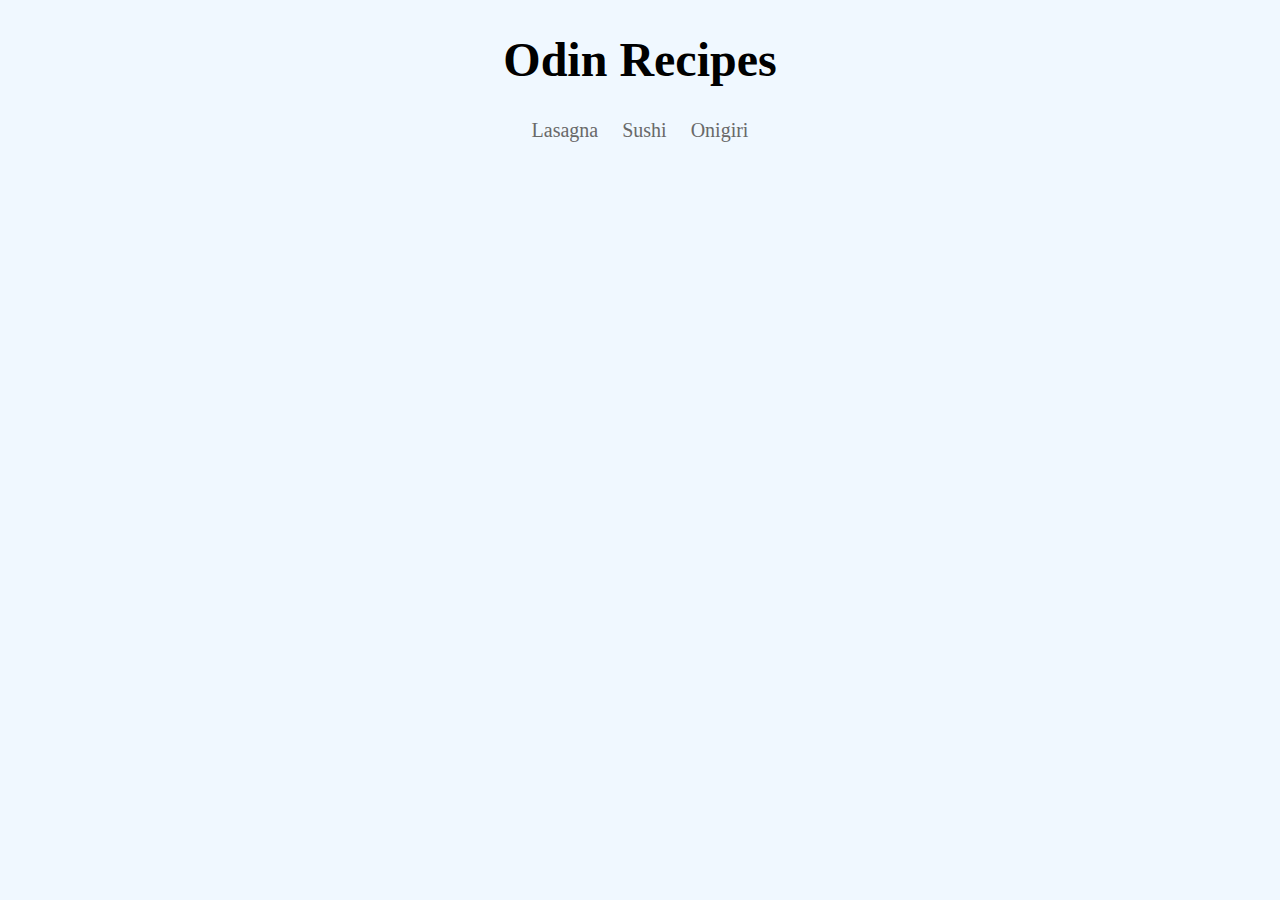
<file: odin project/odin-recipes/index.html>
<!DOCTYPE html>
<html lang="en">
<head>
    <link rel="stylesheet" href="styles.css">
    <meta charset="UTF-8">
    <meta name="viewport" content="width=device-width, initial-scale=1.0">
    <title>Document</title>
</head>
<body>
    <h1 class="title">Odin Recipes</h1>
    <div class="menu">
        <a href="./recipes/lasagna.html">Lasagna</a>
        <a href="./recipes/sushi.html">Sushi</a>
        <a href="./recipes/onigiri.html">Onigiri</a>
    </div>
</body>
</html>
</file>
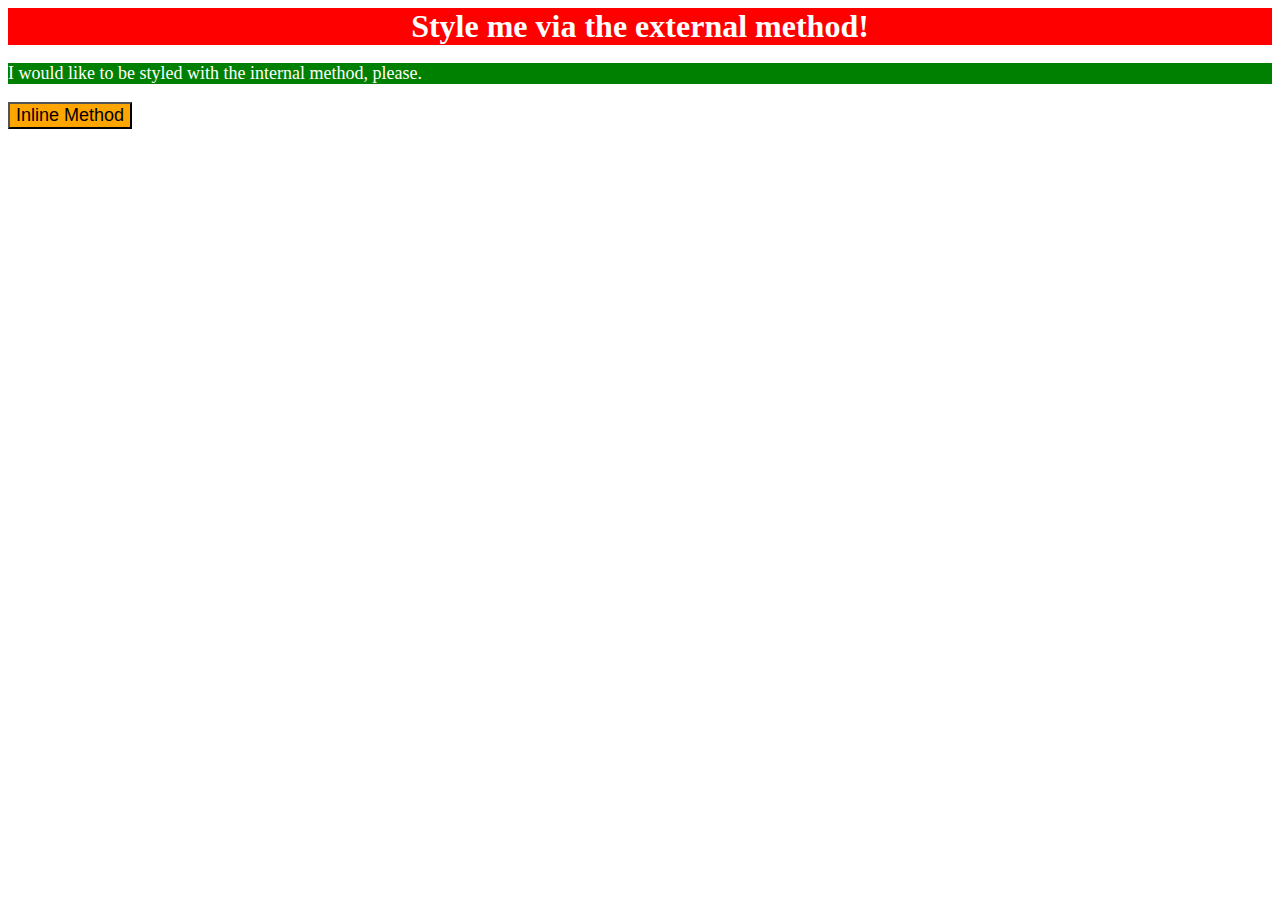
<file: foundations/intro-to-css/01-css-methods/index.html>
<!DOCTYPE html>
<html lang="en">
  <head>
    <style>
      p {
        color: white;
        background-color: green;
        font-size: 18px;
      }
    </style>
    <link rel="stylesheet" href="styles.css">
    <meta charset="UTF-8">
    <meta http-equiv="X-UA-Compatible" content="IE=edge">
    <meta name="viewport" content="width=device-width, initial-scale=1.0">
    <title>Methods for Adding CSS</title>
  </head>
  <body>
    <div>Style me via the external method!</div>
    <p>I would like to be styled with the internal method, please.</p>
    <button style="background-color: orange; font-size: 18px;">Inline Method</button>
  </body>
</html>
</file>
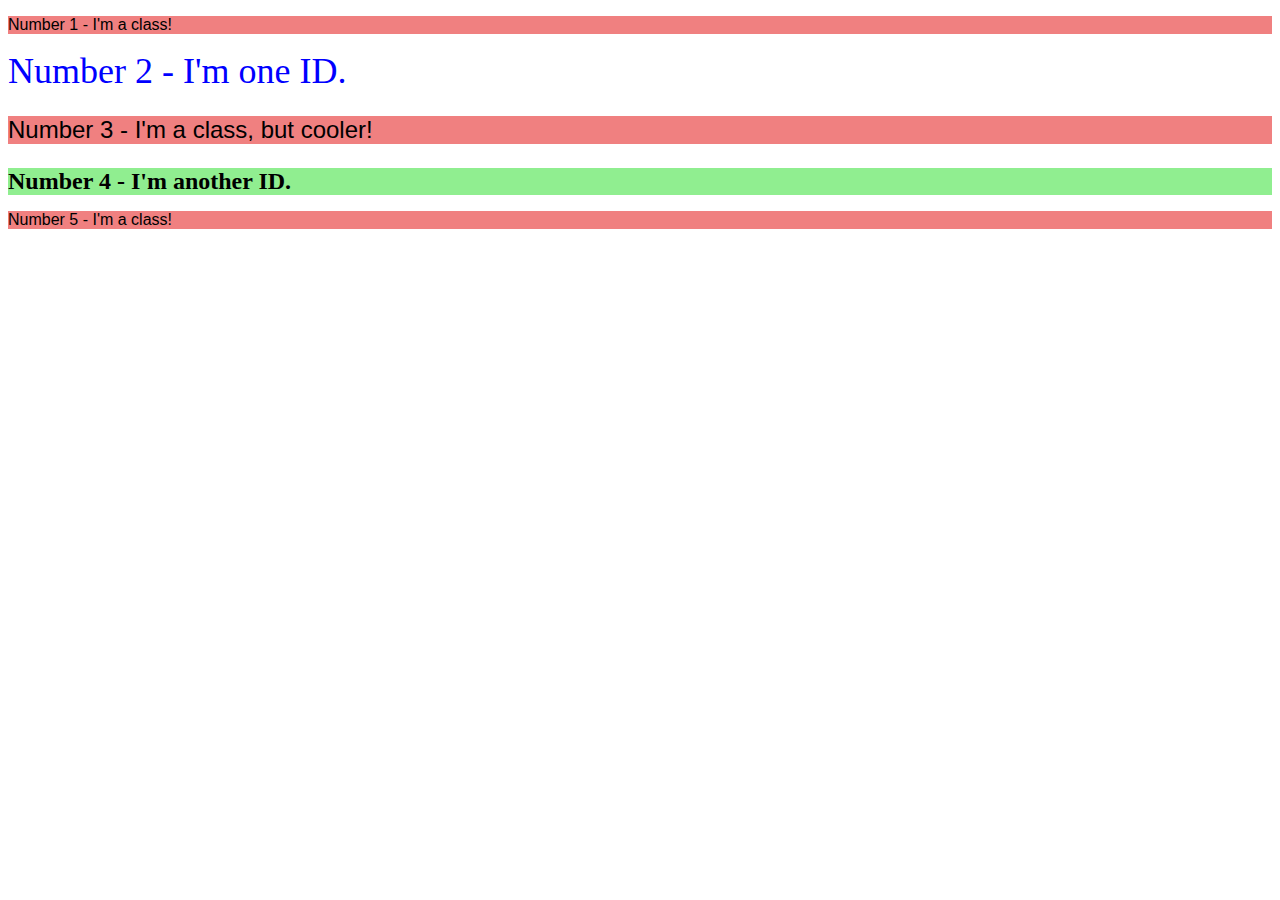
<file: foundations/intro-to-css/02-class-id-selectors/index.html>
<!DOCTYPE html>
<html lang="en">
  <head>
    <meta charset="UTF-8">
    <meta http-equiv="X-UA-Compatible" content="IE=edge">
    <meta name="viewport" content="width=device-width, initial-scale=1.0">
    <title>Class and ID Selectors</title>
    <link rel="stylesheet" href="style.css">
  </head>
  <body>
    <p class="odd">Number 1 - I'm a class!</p>
    <div id="second">Number 2 - I'm one ID.</div>
    <p class="odd third">Number 3 - I'm a class, but cooler!</p>
    <div id="forth">Number 4 - I'm another ID.</div>
    <p class="odd">Number 5 - I'm a class!</p>
  </body>
</html>
</file>
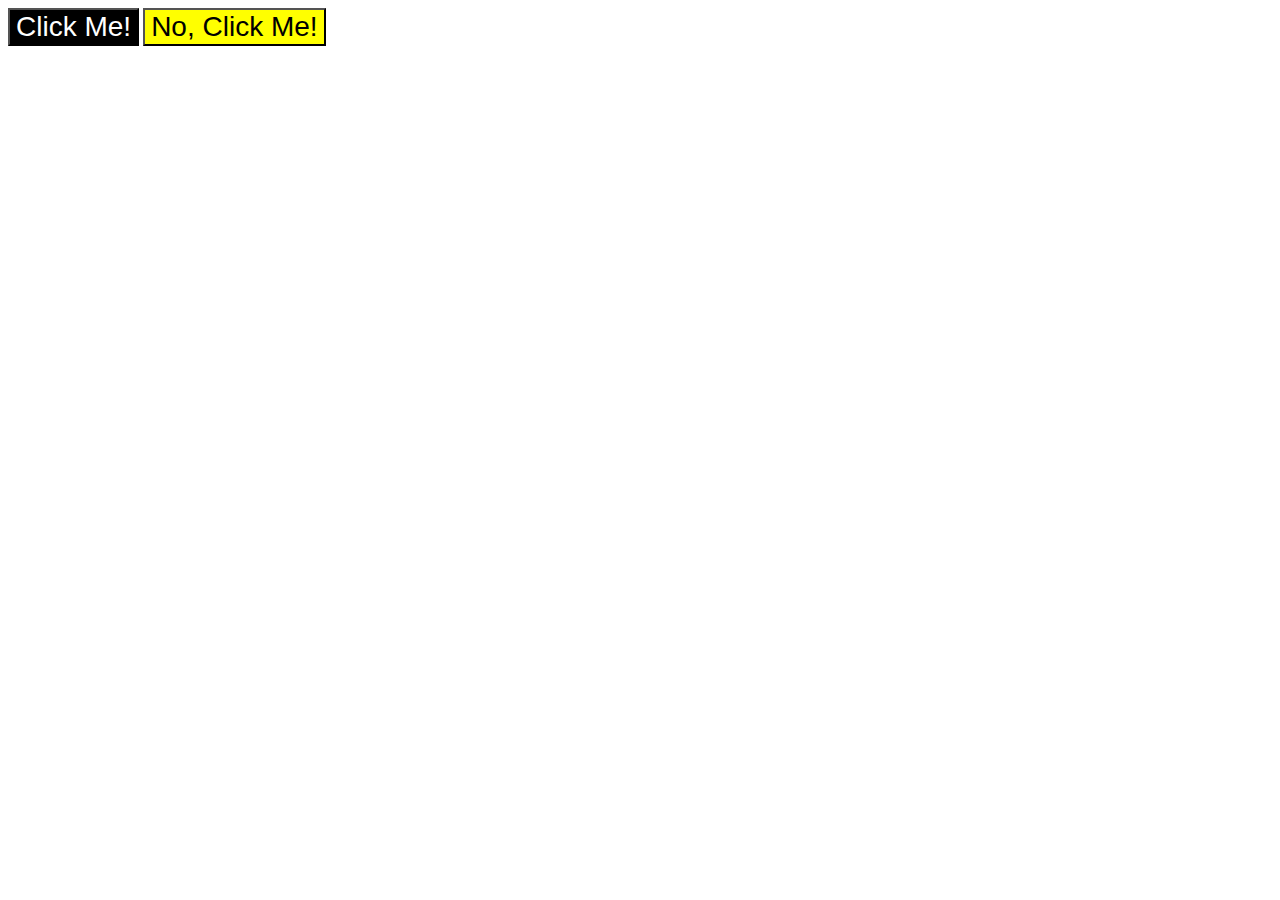
<file: foundations/intro-to-css/03-grouping-selectors/index.html>
<!DOCTYPE html>
<html lang="en">
  <head>
    <meta charset="UTF-8">
    <meta http-equiv="X-UA-Compatible" content="IE=edge">
    <meta name="viewport" content="width=device-width, initial-scale=1.0">
    <title>Grouping Selectors</title>
    <link rel="stylesheet" href="style.css">
  </head>
  <body>
    <button class="first button">Click Me!</button>
    <button class="second button">No, Click Me!</button>
  </body>
</html>
</file>
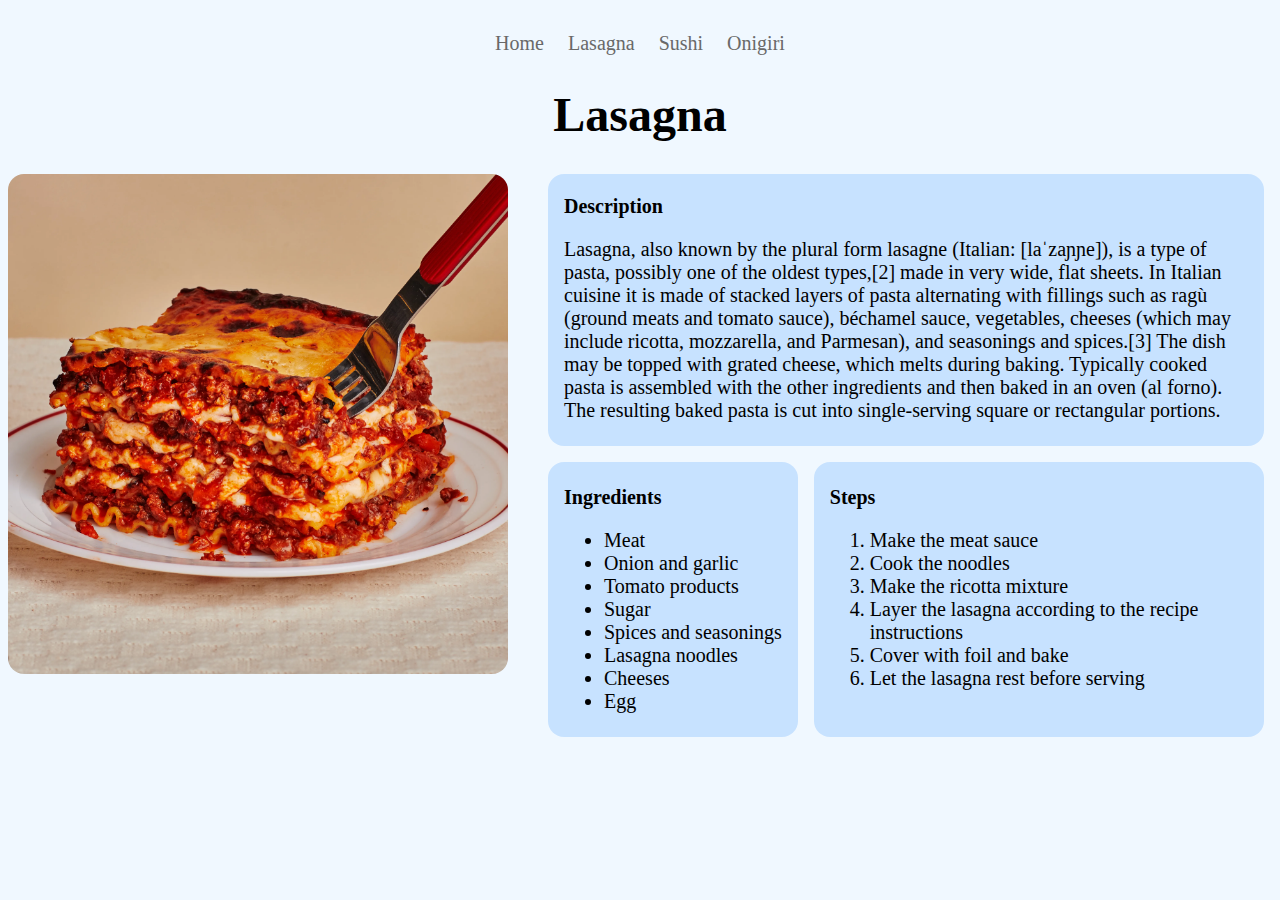
<file: odin project/odin-recipes/recipes/lasagna.html>
<!DOCTYPE html>
<html lang="en">
<head>
    <link rel="stylesheet" href="../styles.css">
    <meta charset="UTF-8">
    <meta name="viewport" content="width=device-width, initial-scale=1.0">
    <title>Document</title>
</head>
<body>
    <div class="menu">
        <a href="../index.html">Home</a>
        <a href="lasagna.html">Lasagna</a>
        <a href="sushi.html">Sushi</a>
        <a href="onigiri.html">Onigiri</a>
    </div>

    <h1 class="title">Lasagna</h1>
    
    <div class="layout">
        <img src="../20231120-WEB-Lasanga-6422.jpg" class="picture">
        <div class="about">
            <div class="description block">
                <h2>Description</h2>
                <p>Lasagna, also known by the plural form lasagne (Italian: [laˈzaɲɲe]), is a type of pasta, possibly one of the oldest types,[2] made in very wide, flat sheets. In Italian cuisine it is made of stacked layers of pasta alternating with fillings such as ragù (ground meats and tomato sauce), béchamel sauce, vegetables, cheeses (which may include ricotta, mozzarella, and Parmesan), and seasonings and spices.[3] The dish may be topped with grated cheese, which melts during baking. Typically cooked pasta is assembled with the other ingredients and then baked in an oven (al forno). The resulting baked pasta is cut into single-serving square or rectangular portions.</p>
            </div>
            <div class="cooking">
                <div class="ingredients block">
                    <h3>Ingredients</h3>
                    <ul>
                        <li>Meat</li>
                        <li>Onion and garlic</li>
                        <li>Tomato products</li>
                        <li>Sugar</li>
                        <li>Spices and seasonings</li>
                        <li>Lasagna noodles</li>
                        <li>Cheeses</li>
                        <li>Egg</li>
                    </ul>
                </div>
                <div class="Steps block">
                    <h3>Steps</h3>
                    <ol>
                        <li>Make the meat sauce</li>
                        <li>Cook the noodles</li>
                        <li>Make the ricotta mixture</li>
                        <li>Layer the lasagna according to the recipe instructions</li>
                        <li>Cover with foil and bake</li>
                        <li>Let the lasagna rest before serving</li>
                    </ol>
                </div>
            </div>
        </div>
    </div>
</body>
</html>
</file>
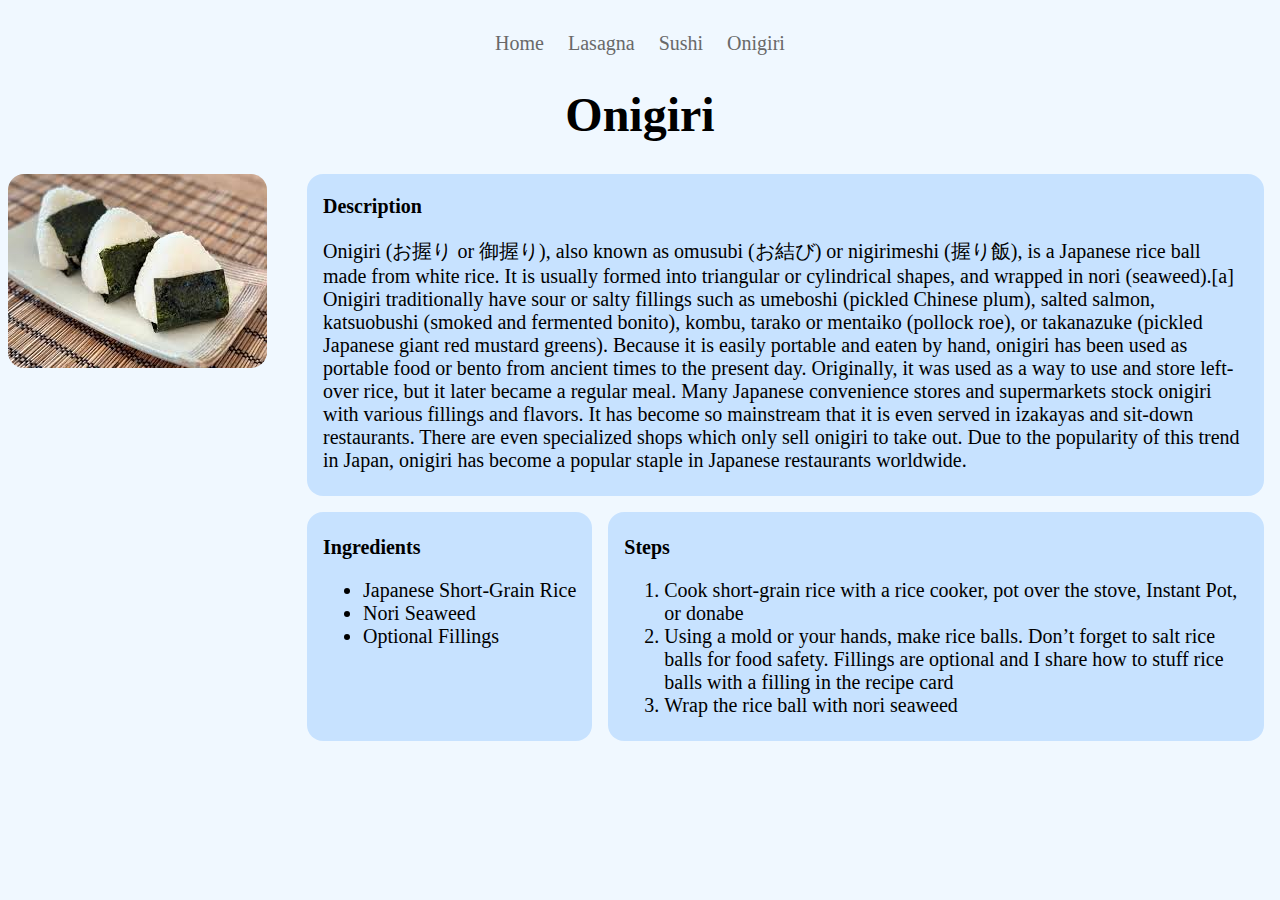
<file: odin project/odin-recipes/recipes/onigiri.html>
<!DOCTYPE html>
<html lang="en">
<head>
    <link rel="stylesheet" href="../styles.css">
    <meta charset="UTF-8">
    <meta name="viewport" content="width=device-width, initial-scale=1.0">
    <title>Document</title>
</head>
<body>
    <div class="menu">
        <a href="../index.html">Home</a>
        <a href="lasagna.html">Lasagna</a>
        <a href="sushi.html">Sushi</a>
        <a href="onigiri.html">Onigiri</a>
    </div>

    <h1 class="title">Onigiri</h1>
    <div class="layout"> 
        <img src="../images.jpg" class="picture">
        <div class="about">
            <div class="description block">
                <h2>Description</h2>
                <p>Onigiri (お握り or 御握り), also known as omusubi (お結び) or nigirimeshi (握り飯), 
            is a Japanese rice ball made from white rice. It is usually formed into triangular or cylindrical shapes, 
            and wrapped in nori (seaweed).[a] Onigiri traditionally have sour or salty fillings such as umeboshi (pickled Chinese plum), 
            salted salmon, katsuobushi (smoked and fermented bonito), kombu, tarako or mentaiko (pollock roe), 
            or takanazuke (pickled Japanese giant red mustard greens). Because it is easily portable and eaten by hand, 
            onigiri has been used as portable food or bento from ancient times to the present day. Originally, 
            it was used as a way to use and store left-over rice, but it later became a regular meal. 
            Many Japanese convenience stores and supermarkets stock onigiri with various fillings and flavors. 
            It has become so mainstream that it is even served in izakayas and sit-down restaurants. 
            There are even specialized shops which only sell onigiri to take out. Due to the popularity of this trend in Japan, 
            onigiri has become a popular staple in Japanese restaurants worldwide.</p>
            </div>
            <div class="cooking">
                <div class="ingredients block">
                    <h3>Ingredients</h3>
                    <ul>
                        <li>Japanese Short-Grain Rice</li>
                        <li>Nori Seaweed</li>
                        <li>Optional Fillings</li>
                    </ul>
                </div>
                <div class="Steps block">
                    <h3>Steps</h3>
                    <ol>
                        <li>Cook short-grain rice with a rice cooker, pot over the stove, Instant Pot, or donabe</li>
                        <li>Using a mold or your hands, make rice balls. Don’t forget to salt rice balls for food safety. Fillings are optional and I share how to stuff rice balls with a filling in the recipe card</li>
                        <li>Wrap the rice ball with nori seaweed</li>
                    </ol>
                </div>
            </div>
        </div>
    </div>
</body>
</html>
</file>
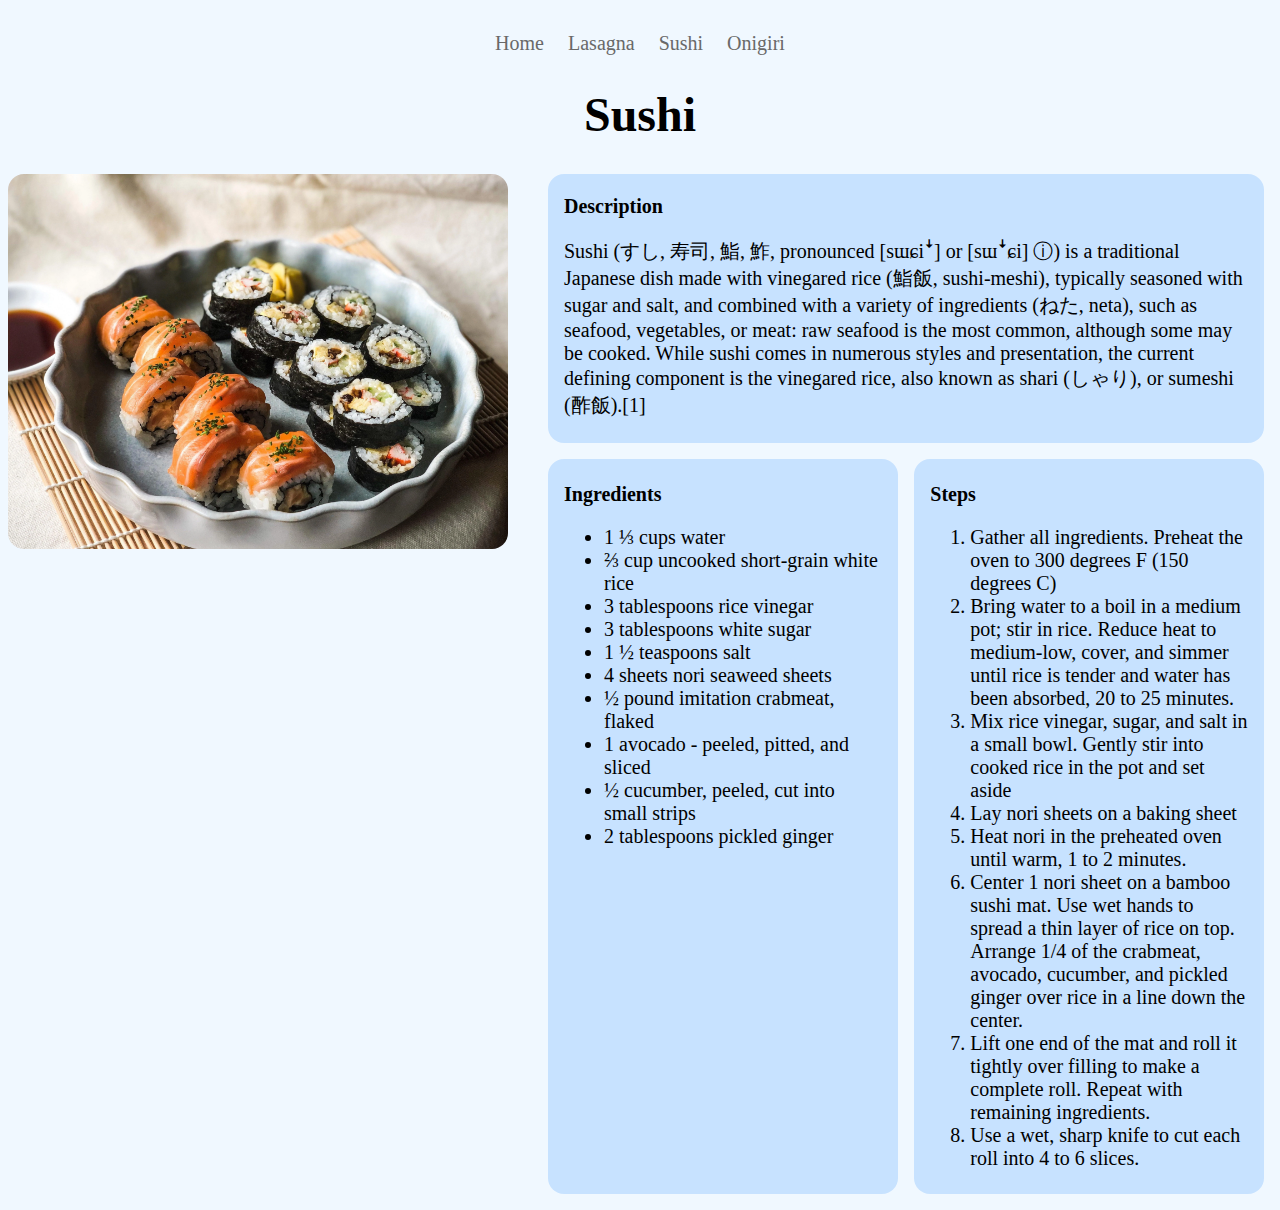
<file: odin project/odin-recipes/recipes/sushi.html>
<!DOCTYPE html>
<html lang="en">
<head>
    <meta charset="UTF-8">
    <link rel="stylesheet" href="../styles.css">
    <meta name="viewport" content="width=device-width, initial-scale=1.0">
    <title>Document</title>
</head>
<body>
    <div class="menu">
        <a href="../index.html">Home</a>
        <a href="lasagna.html">Lasagna</a>
        <a href="sushi.html">Sushi</a>
        <a href="onigiri.html">Onigiri</a>
    </div>
    <h1 class="title">Sushi</h1>

    <div class="layout">
        <img src="../how-to-make-makizushi-sushi-rolls-japanese-taste.jpg" class="picture">
        <div class="about">
            <div class="description block">
                <h2>Description</h2>
                <p>Sushi (すし, 寿司, 鮨, 鮓, pronounced [sɯɕiꜜ] or [sɯꜜɕi] ⓘ) 
            is a traditional Japanese dish made with vinegared rice (鮨飯, sushi-meshi), 
            typically seasoned with sugar and salt, and combined with a variety of ingredients (ねた, neta), 
            such as seafood, vegetables, or meat: raw seafood is the most common, although some may be cooked. 
            While sushi comes in numerous styles and presentation, the current defining component is the vinegared rice, 
            also known as shari (しゃり), or sumeshi (酢飯).[1]</p>
            </div>
            <div class="cooking">
                <div class="ingredients block">
                    <h3>Ingredients</h3>
                    <ul>
                        <li>1 ⅓ cups water</li>
                        <li>⅔ cup uncooked short-grain white rice</li>
                        <li>3 tablespoons rice vinegar</li>
                        <li>3 tablespoons white sugar</li>
                        <li>1 ½ teaspoons salt</li>
                        <li>4 sheets nori seaweed sheets</li>
                        <li>½ pound imitation crabmeat, flaked</li>
                        <li>1 avocado - peeled, pitted, and sliced</li>    
                        <li>½ cucumber, peeled, cut into small strips</li>
                        <li>2 tablespoons pickled ginger</li>
                    </ul>
                </div>
                <div class="steps block">
                    <h3>Steps</h3>
                    <ol>
                        <li>Gather all ingredients. Preheat the oven to 300 degrees F (150 degrees C)</li>
                        <li>Bring water to a boil in a medium pot; stir in rice. Reduce heat to medium-low, cover, and simmer until rice is tender and water has been absorbed, 20 to 25 minutes.</li>
                        <li>Mix rice vinegar, sugar, and salt in a small bowl. Gently stir into cooked rice in the pot and set aside</li>
                        <li>Lay nori sheets on a baking sheet</li>
                        <li>Heat nori in the preheated oven until warm, 1 to 2 minutes.</li>
                        <li>Center 1 nori sheet on a bamboo sushi mat. Use wet hands to spread a thin layer of rice on top. Arrange 1/4 of the crabmeat, avocado, cucumber, and pickled ginger over rice in a line down the center.</li>
                        <li>Lift one end of the mat and roll it tightly over filling to make a complete roll. Repeat with remaining ingredients.</li>
                        <li>Use a wet, sharp knife to cut each roll into 4 to 6 slices.</li>
                    </ol>
                </div>
            </div>
        </div>
    </div>
</body>
</html>
</file>
<file: odin project/odin-recipes/styles.css>
* {
    background-color: aliceblue;
    font-family: Georgia, serif;
    font-size: 20px;
}

 p, h2, h3, ul, li, ol {
    background: transparent;
}

.picture {
    width: 500px;
    height: max-content;
    border-radius: 16px;
}

.layout {
    display: flex;
    margin-top: 16px;
}

.about {
    margin-left: 32px;
}

.title {
    text-align: center;
    font-size: 48px;
}

.cooking {
    display: grid;
    grid-auto-flow: column;
}

.menu {
    justify-content: center;
    display: flex;
    gap: 24px;
    margin-top: 32px;
}

a:link {
    text-decoration: none;
    color: dimgrey;    
}

a:visited {
  color: dimgray;
}

a:hover {
  color: red;
}

.block {
    background-color: #c7e2ff;
    margin: 8px;
    padding: 4px 16px;
    border-radius: 16px;
}

.description {
    margin-top: 0;
}
</file>
<file: foundations/intro-to-css/01-css-methods/styles.css>
div {
    color: white;
    background-color: red;
    font-size: 32px;
    text-align: center;
    font-weight: bold;
}
</file>
<file: foundations/intro-to-css/02-class-id-selectors/style.css>
.odd {
    background-color: lightcoral;
    font-family: Verdana, Geneva, Tahoma, sans-serif;
}
#second {
    color: blue;
    font-size: 36px;
}
.third {
    font-size: 24px;
}
#forth {
    background-color: lightgreen;
    font-size: 24px;
    font-weight: bold;
}
</file>
<file: foundations/intro-to-css/03-grouping-selectors/style.css>
.button {
    font-size: 28px;
    font-family: Arial, Helvetica, sans-serif 'Times New Roman', Times, serif;
}
.first {
    background-color: black;
    color: white;
}
.second {
    background-color: yellow;
}
</file>
